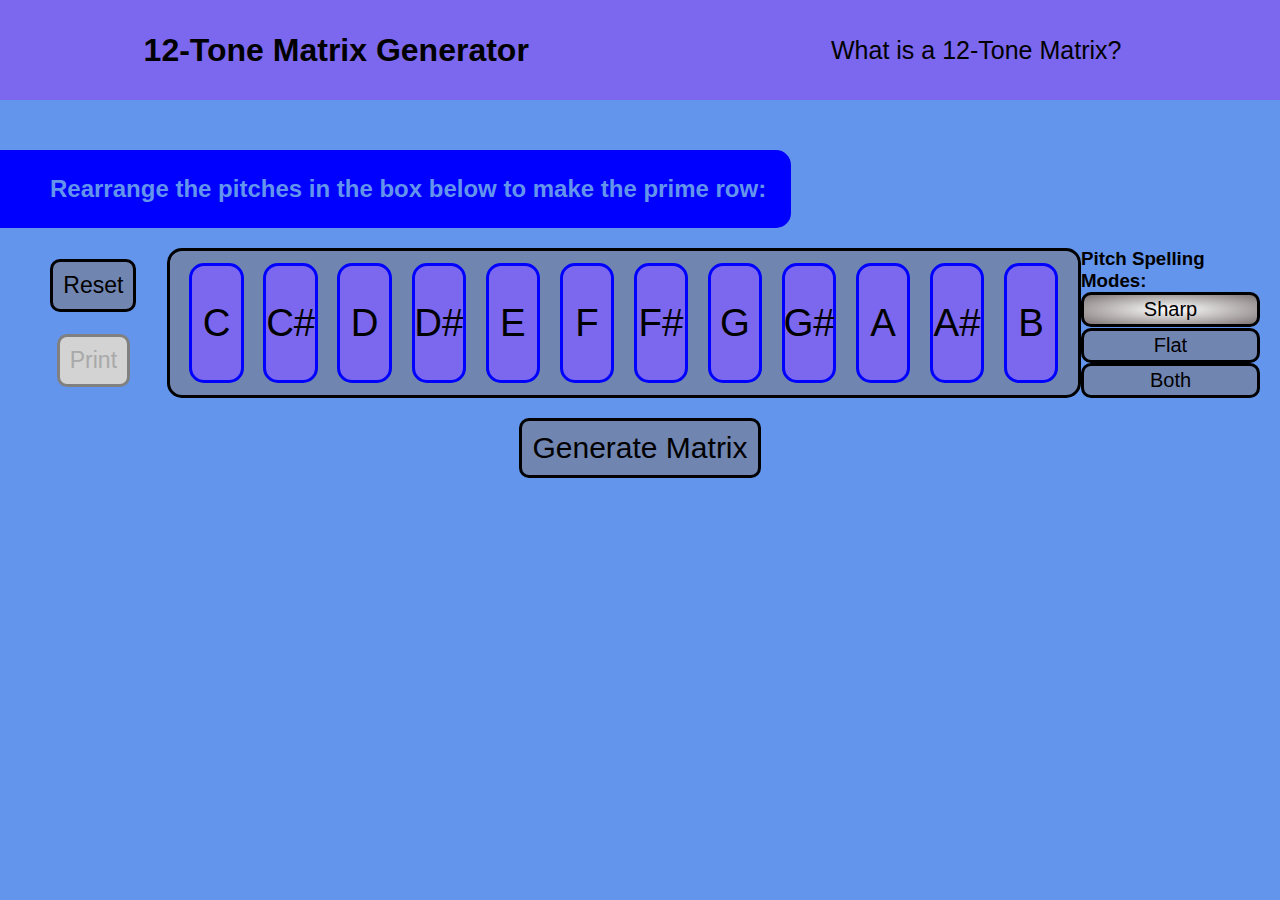
<file: index.html>
<!DOCTYPE html>
<html lang="en">
<head>
    <meta charset="UTF-8">
    <meta http-equiv="X-UA-Compatible" content="IE=edge">
    <meta name="viewport" content="width=device-width, initial-scale=1.0">
    <link rel="stylesheet" href="./assets/css/style.css"/>
    <title>12-Tone Matrix</title>
</head>
<body>
     <!--Header section-->
    <header>
        <h1>12-Tone Matrix Generator</h1>
        <nav>
            <ul class="navbar-container">
                <li>
                    <a href="./12-tone-facts.html">What is a 12-Tone Matrix?</a>
                </li>
            </ul>
        </nav>
    </header>

     <!--12-Tone Row section-->
    <section class="input">
        <h2>Rearrange the pitches in the box below to make the prime row:</h2>
        <div class="input-box">
            <div class="reset-button-container">
                <button id ="reset-button" class="reset-button" type="submit">Reset</button>
                <button id ="print-button" class = "print-button" type="submit">Print</button>
            </div>
            <div id="input-container" class="input-container">
                <div id ="C" class="pitches">
                    <p class = "pitchesP">C</p>
                </div>
                <div id="C#"class="pitches">
                    <p class="pitchesP">C#</p>
                </div>
                <div id="D" class="pitches">
                    <p class = "pitchesP">D</p>
                </div>
                <div id="D#" class="pitches">
                    <p class = "pitchesP">D#</p>
                </div>
                <div id="E" class="pitches">
                    <p class = "pitchesP">E</p>
                </div>
                <div id="F" class="pitches">
                    <p class = "pitchesP">F</p>
                </div>
                <div id="F#" class="pitches">
                    <p class = "pitchesP">F#</p>
                </div>
                <div id="G" class="pitches">
                    <p class = "pitchesP">G</p>
                </div>
                <div id="G#" class="pitches">
                    <p class = "pitchesP">G#</p>
                </div>
                <div id="A" class="pitches">
                    <p class = "pitchesP">A</p>
                </div>
                <div id="A#" class="pitches">
                    <p class = "pitchesP">A#</p>
                </div>
                <div id="B" class="pitches">
                    <p class = "pitchesP">B</p>
                </div>
            </div>
            <div class="mode-container">
                <h3>Pitch Spelling Modes:</h3>
                <button id="sharp" class="mode-button" type="submit">Sharp</button>
                <button id="flat" class="mode-button" type="submit">Flat</button>
                <button id="both" class="mode-button" type="submit">Both</button>
            </div>
        </div>
    </section>

    <!--Generate button section-->
    <section class="generate-button">
        <button id="gen" class="gen" type="submit">Generate Matrix</button>
    </section>

    <!--Matrix section-->
    <section id = "matrix">    
    </section>

    <script src="./assets/js/matrix.js"></script>
</body>
</html>
</file>
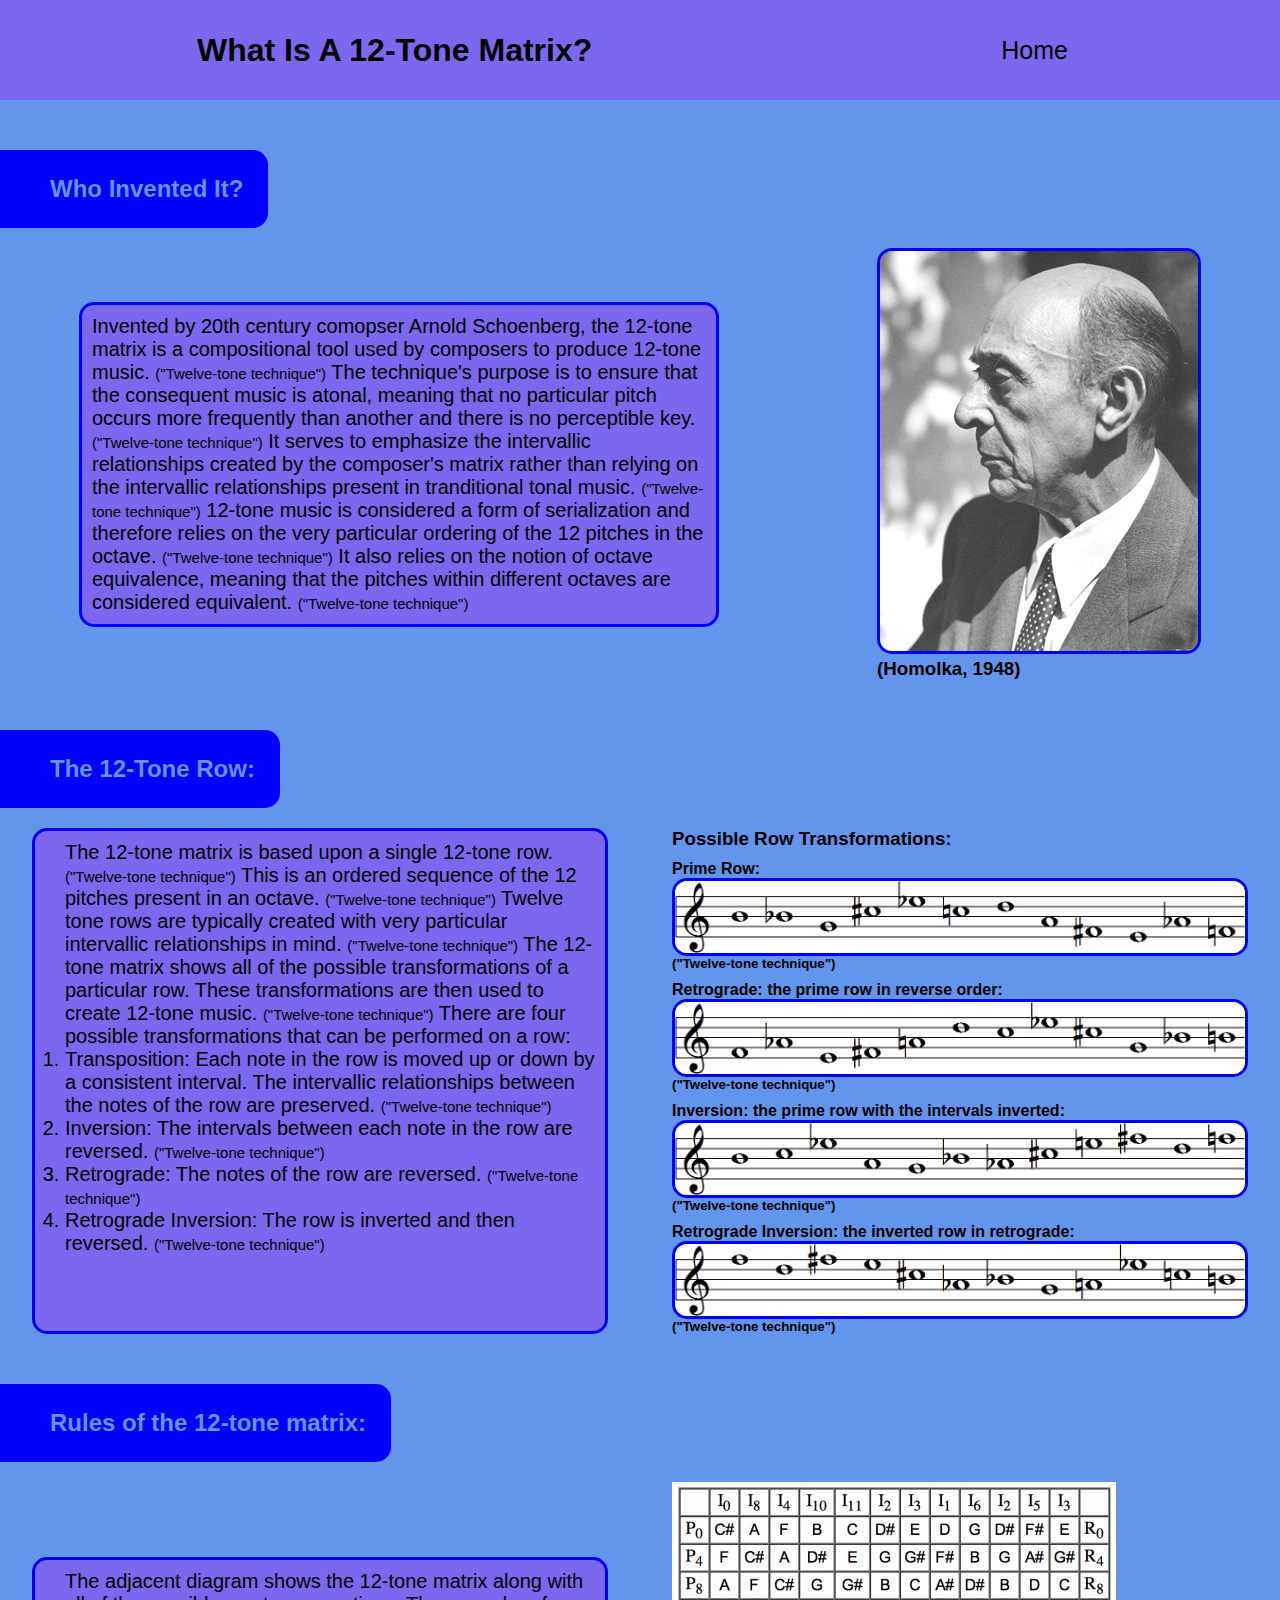
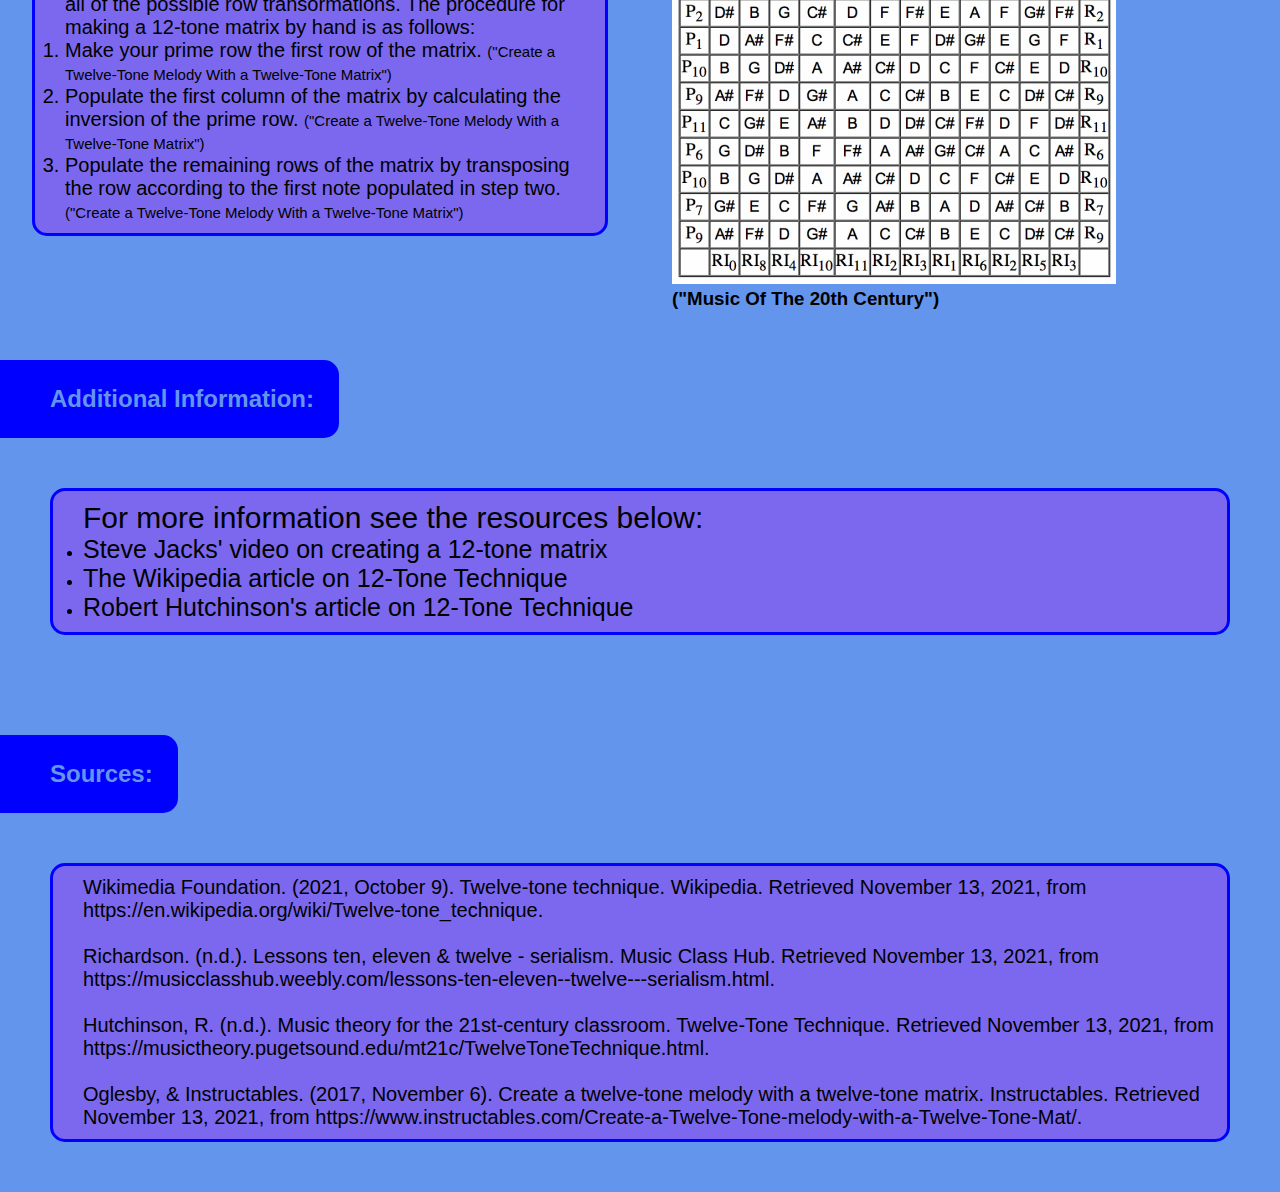
<file: 12-tone-facts.html>
<!DOCTYPE html>
<html lang="en">
<head>
    <meta charset="UTF-8">
    <meta http-equiv="X-UA-Compatible" content="IE=edge">
    <meta name="viewport" content="width=device-width, initial-scale=1.0">
    <title>What is a 12-tone matrix</title>
    <link rel="stylesheet" href="./assets/css/style.css"/>
    <link rel="stylesheet" href="./assets/css/facts-style.css"/>
</head>
<body>
    <!--Header section-->
    <header>
        <h1>What Is A 12-Tone Matrix?</h1>
        <nav>
            <ul class="navbar-container">
                <li>
                    <a href="./index.html">Home</a>
                </li>
            </ul>
        </nav>
    </header>

    <!--Main section-->
    <main>
        <!--Who Invented It - section-->
        <section class="who-invented">
            <h2>Who Invented It?</h2>
            <article class="who-container">
                <p>Invented by 20th century comopser Arnold Schoenberg, the 12-tone matrix is a compositional tool used by composers to
                    produce 12-tone music. <span>("Twelve-tone technique")</span> The technique's purpose is to ensure that the consequent music is atonal, meaning that no 
                    particular pitch occurs more frequently than another and there is no perceptible key. <span>("Twelve-tone technique")</span> It serves to emphasize the 
                    intervallic relationships created by the composer's matrix rather than relying on the intervallic relationships 
                    present in tranditional tonal music. <span>("Twelve-tone technique")</span> 12-tone music is considered a form of serialization and therefore relies on the very 
                    particular ordering of the 12 pitches in the octave. <span>("Twelve-tone technique")</span> It also relies on the notion of octave equivalence, meaning that the
                    pitches within different octaves are considered equivalent. <span>("Twelve-tone technique")</span> 
                </p>
                <div>
                    <img src="./assets/images/Arnold_Schoenberg_la_1948.jpg" alt="black and white portrait of Arnold Schoenberg"/>
                    <h3>(Homolka, 1948)</h3>
                </div>
            </article>
        </section>

        <!--The 12-Tone Row - section-->
        <section class="the-row">
            <h2>The 12-Tone Row:</h2>
            <div class="the-row-container">
                <article class="transformation-instructions-container">
                    <p> The 12-tone matrix is based upon a single 12-tone row. <span>("Twelve-tone technique")</span> 
                        This is an ordered sequence of the 12 pitches present in an octave. <span>("Twelve-tone technique")</span> 
                        Twelve tone rows are typically created with very particular intervallic relationships in mind. <span>("Twelve-tone technique")</span>
                        The 12-tone matrix shows all of the possible transformations of a particular row. 
                        These transformations are then used to create 12-tone music.  <span>("Twelve-tone technique")</span>
                        There are four possible transformations that can be performed on a row:
                    </p>
                    <ol>
                        <li>
                            Transposition: Each note in the row is moved up or down by a consistent interval.  
                            The intervallic relationships between the notes of the row are preserved. <span>("Twelve-tone technique")</span> 
                        </li>
                        <li>
                            Inversion: The intervals between each note in the row are reversed. <span>("Twelve-tone technique")</span>
                        </li>
                        <li>
                            Retrograde: The notes of the row are reversed. <span>("Twelve-tone technique")</span>
                        </li>
                        <li>
                            Retrograde Inversion: The row is inverted and then reversed. <span>("Twelve-tone technique")</span>
                        </li>
                    </ol> 
                </article>
     
                <article class="row-transformations-container">
                    <h3>Possible Row Transformations:</h3>
                    <h4>Prime Row:</h4>
                    <img src="./assets/images/Example_tone_row.png" alt="An example of a 12-tone row."/>
                    <h5>("Twelve-tone technique")</h5>
                    <h4>Retrograde: the prime row in reverse order:</h4>
                    <img src="./assets/images/Retrograde_tone_row.png" alt="The previous example with the notes in reverse order."/>
                    <h5>("Twelve-tone technique")</h5>
                    <h4>Inversion: the prime row with the intervals inverted:</h4>
                    <img src="./assets/images/Inversion_tone_row.png" alt="The previous example with the intervals inverted."/>
                    <h5>("Twelve-tone technique")</h5>
                    <h4>Retrograde Inversion: the inverted row in retrograde:</h4>
                    <img src="./assets/images/Retrograde_inversion_tone_row.png" alt="The inverted version of the row in retrograde."/>
                    <h5>("Twelve-tone technique")</h5>
                </article>
            </div>
        </section>

        <!--Rules of the 12-tone matrix - section-->
        <section class="matrix-rules">
            <h2>Rules of the 12-tone matrix:</h2>
            <div class="rules-container">
                <article class="written-rules-container">
                    <p>The adjacent diagram shows the 12-tone matrix along with all of the possible row transormations. 
                        The procedure for making a 12-tone matrix by hand is as follows: 
                    </p>
                    <ol>
                        <li>
                            Make your prime row the first row of the matrix.
                            <span>("Create a Twelve-Tone Melody With a Twelve-Tone Matrix")</span>
                        </li>
                        <li>
                            Populate the first column of the matrix by calculating the inversion of the prime row.
                            <span>("Create a Twelve-Tone Melody With a Twelve-Tone Matrix")</span>
                        </li>
                        <li>
                            Populate the remaining rows of the matrix by transposing the row according to the first note populated in step two.
                            <span>("Create a Twelve-Tone Melody With a Twelve-Tone Matrix")</span>
                        </li>
                    </ol>
                </article>
        
                <article class="diagram-container">
                    <img src="./assets/images/1382787327.jpg" alt="A 12-tone matrix with labels on the rows and columns."/>
                    <h3>("Music Of The 20th Century")</h3>
                </article>
            </div>
        </section>

        <!--Additional Information - section-->
    <section class="more-info">
        <h2>Additional Information:</h2>
        <article class="more-info-container">
            <p>For more information see the resources below:</p>
            <ul>
                <li>
                    <a href="https://www.youtube.com/watch?v=OEwMPl7lsrg" target="_blank">Steve Jacks' video on creating a 12-tone matrix</a>             
                </li>
                <li>
                    <a href="https://en.wikipedia.org/wiki/Twelve-tone_technique" target="_blank">The Wikipedia article on 12-Tone Technique</a>
                </li>
                <li>
                    <a href="https://musictheory.pugetsound.edu/mt21c/TwelveToneTechnique.html" target="-blank">Robert Hutchinson's article on 12-Tone Technique</a>
                </li>
            </ul>
        </article>
    </section>

    <!--Sources - section-->
    <section class="sources">
        <h2>Sources:</h2>
        <article class="sources-container">
            <p>
                Wikimedia Foundation. (2021, October 9). Twelve-tone technique. Wikipedia. 
                Retrieved November 13, 2021, from https://en.wikipedia.org/wiki/Twelve-tone_technique. 
            </p>
            <br/>
            <p>
                Richardson. (n.d.). Lessons ten, eleven &amp; twelve - serialism. Music Class Hub. 
                Retrieved November 13, 2021, from https://musicclasshub.weebly.com/lessons-ten-eleven--twelve---serialism.html. 
            </p>  
            <br/>
            <p>
                Hutchinson, R. (n.d.). Music theory for the 21st-century classroom. 
                Twelve-Tone Technique. Retrieved November 13, 2021, 
                from https://musictheory.pugetsound.edu/mt21c/TwelveToneTechnique.html. 
            </p>
            <br/>  
            <p>
                Oglesby, &amp; Instructables. (2017, November 6). 
                Create a twelve-tone melody with a twelve-tone matrix. 
                Instructables. Retrieved November 13, 2021, 
                from https://www.instructables.com/Create-a-Twelve-Tone-melody-with-a-Twelve-Tone-Mat/.
            </p>
                 
        </article>
    </section>
</main>
</body>
</html>
</file>
<file: assets/css/style.css>
/*General styling start*/
 * {
     margin: 0;
     padding: 0;
     box-sizing: border-box;
 }

 :root{
    --primary-color: cornflowerblue;
    --secondary-color: mediumslateblue;
    --tertiary-color: blue;
    --color-4: black;
    --color-5: rgba(126, 117, 117, 0.5);
    --color-6: darkblue;
    --color-7: rgb(91, 27, 150);
}

 body{
     background-color: var(--primary-color);
     font-family:'Segoe UI', Tahoma, Geneva, Verdana, sans-serif
 }

 a{
     text-decoration: none;
     font-size: 25px;
     color: var(--color-4);
 }

 h2{
    background-color: var(--tertiary-color);
    display: inline-block;
    color: var(--primary-color);
    padding:25px 25px 25px 50px;
    margin-top: 50px;
    border-radius: 0 15px 15px 0;
}

button{
    background-color: var(--color-5);
    border: 3px solid var(--color-4);
    border-radius: 10px;
    padding: 10px;
    font-size: 23px;
 }
 /*General styling end*/

 /* Header section styling start*/
 header{
     display: flex;
     justify-content: space-around;
     align-items: center;
     flex-wrap: wrap;
     height: 100px;
     background-color: var(--secondary-color);
 }

 /* Navbar section styling start*/
 .navbar-container{
     list-style: none;
 }

 .navbar-container a {
     padding: 15px;
 }
 .navbar-container a:hover {
    background-color: var(--tertiary-color);
    color: var(--primary-color);
    border-radius: 15px;

 }
 /* Navbar section styling end*/
 /* Header section styling end*/

 /*12-Tone-Row section styling start*/
.input-box{
    display: flex;
    justify-content: space-around;
    align-items: center;
    margin: 20px;
}

 .input-container{
     background-color: var(--color-5);
     border: 3px solid var(--color-4);
     border-radius: 15px;
     height: 150px;
     width: 80%;
     display: flex;
     justify-content: space-evenly;
     align-items: center;
 }

 .reset-button-container{
     height: 150px;
     display: flex;
    justify-content: center;
    align-items: center;
    flex-wrap: wrap;
 }


 .pitches{
     height: 120px;
     width: 6%;
     background-color: var(--secondary-color);
     border: 3px solid var(--tertiary-color);
     border-radius: 15px;
     display: flex;
     justify-content: center;
     align-items: center;
     font-size: 3vw;
 }

 .pitches:hover{
     background-image: radial-gradient(var(--secondary-color),var(--color-7));
     border: 3px solid var(--color-6);
 }


 .mode-container{
     height: 150px;
     display: flex;
    flex-direction: column;
    align-items: stretch;
    justify-content: space-evenly;
 }

 .mode-button{
    padding: 3px;
    font-size: 20px;
 }
/*12-Tone-Row section styling end*/

/*Generate button section styling start*/
 .generate-button{
     text-align: center;
 }
 
 .gen{
    font-size: 30px;
 }
/*Generate button section styling end*/

/*Media queries*/
 @media print{
     .input {
         display:none;
     }
     header{
         display:none;
     }
     .generate-button{
         display: none;
     }
     .play-button{
         display: none;
     }
     .matrix-table{
         width: 500px;
         height: 500px;
         border-collapse: collapse;
     }
     .matrix-cell{
        border: 1px solid var(--color-4);
     }

 }


@media screen and (max-width: 768px) {
    .pitches{
        width: 8%;
    }
    .navbar-container a {
        padding: 5px;
    }
    .input h2{
        border-radius: 0;
    }
}

@media screen and (max-width: 575px) {
    .mode-container{
        align-items: center;
    }
    .mode-button{
        padding: 0;
    }

}
</file>
<file: assets/css/facts-style.css>
span{
 font-size: 15px;
}

/*Who Invented It section styling start*/
.who-container {
    display: flex;
    justify-content: space-around;
    flex-wrap: wrap;
    align-items: center;
    margin-top: 20px;
}

.who-container p {
    width: 50%;
    font-size: 20px;
    background-color: var(--secondary-color);
    padding: 10px;
    border-radius: 15px;
    border: 3px solid var(--tertiary-color);
}

.who-container img{
    flex-grow: 1;
    border: 3px solid var(--tertiary-color);
    border-radius: 15px;
}
/*Who Invented It section styling end*/

/*The 12-Tone Row section styling start*/
.the-row-container{
    display: flex;
    justify-content: space-around;
    flex-wrap: wrap;
    margin-top: 20px;
}
.transformation-instructions-container {
    width: 45%;
    font-size: 20px;
    background-color: var(--secondary-color);
    padding: 10px 10px 10px 30px;
    border-radius: 15px;
    border: 3px solid var(--tertiary-color);
}

.row-transformations-container{
    width: 45%;
    display: flex;
    flex-direction: column;
    align-items: flex-start;
}
.row-transformations-container h4{
    margin-top: 10px;
}

.row-transformations-container img{
    width: 100%;
    border: 3px solid var(--tertiary-color);
    border-radius: 15px;
}
/*The 12-Tone Row section styling end*/

/*Rules of the 12-tone matrix section styling start*/
.rules-container{
    display: flex;
    justify-content: space-around;
    flex-wrap: wrap;
    align-items: center;
    margin-top: 20px;
}

.written-rules-container, .diagram-container{
    width: 45%;  
}

.written-rules-container{
    font-size: 20px;
    background-color: var(--secondary-color);
    border: 3px solid var(--tertiary-color);
    border-radius: 15px;
    padding: 10px 10px 10px 30px;
}
/*Rules of the 12-tone matrix section styling end*/

/*Additional Information section styling start*/
.more-info-container{
    margin: 50px 50px 50px 50px;
    padding: 10px 10px 10px 30px;
    background-color: var(--secondary-color);
    border: 3px solid var(--tertiary-color);
    border-radius: 15px;

}
.more-info-container p {
    font-size: 30px;
}

.more-info-container ul li a:hover{
    background-color: var(--tertiary-color);
    color: var(--primary-color);
    border-radius: 10px;
}
/*Additional Information section styling end*/

/*Sources section styling start*/
.sources-container{
    display: flex;
    flex-wrap: wrap;
    margin: 50px 50px 50px 50px;
    padding: 10px 10px 10px 30px;
    background-color: var(--secondary-color);
    border: 3px solid var(--tertiary-color);
    border-radius: 15px;
    font-size: 20px;
}
/*Sources section styling end*/

/*Media queries*/
@media screen and (max-width: 980px) {
    .diagram-container{
        width: 40%;
    }
}

@media screen and (max-width: 768px) {
    .who-container p{
        width: 80%;
    }
    .who-container img{
        margin-top: 20px;
    }
    .the-row-container{
        flex-direction: column;
        align-items: center;
    }
    .rules-container{
        flex-direction: column;
    }
    .diagram-container{
        margin-top: 20px;
    }
    .transformation-instructions-container{
        width: 80%;
    }
    .row-transformations-container{
        width: 80%;
    }
    .written-rules-container, .diagram-container{
        width: 80%;
    }
} 

@media screen and (max-width: 575px) {

   .who-container p{
       width: 100%;
   }

   .transformation-instructions-container{
       width: 100%;
   }
   .row-transformations-container{
       width: 100%;
   }

    .written-rules-container, .diagram-container{
        width: 100%;
    }

}
</file>
